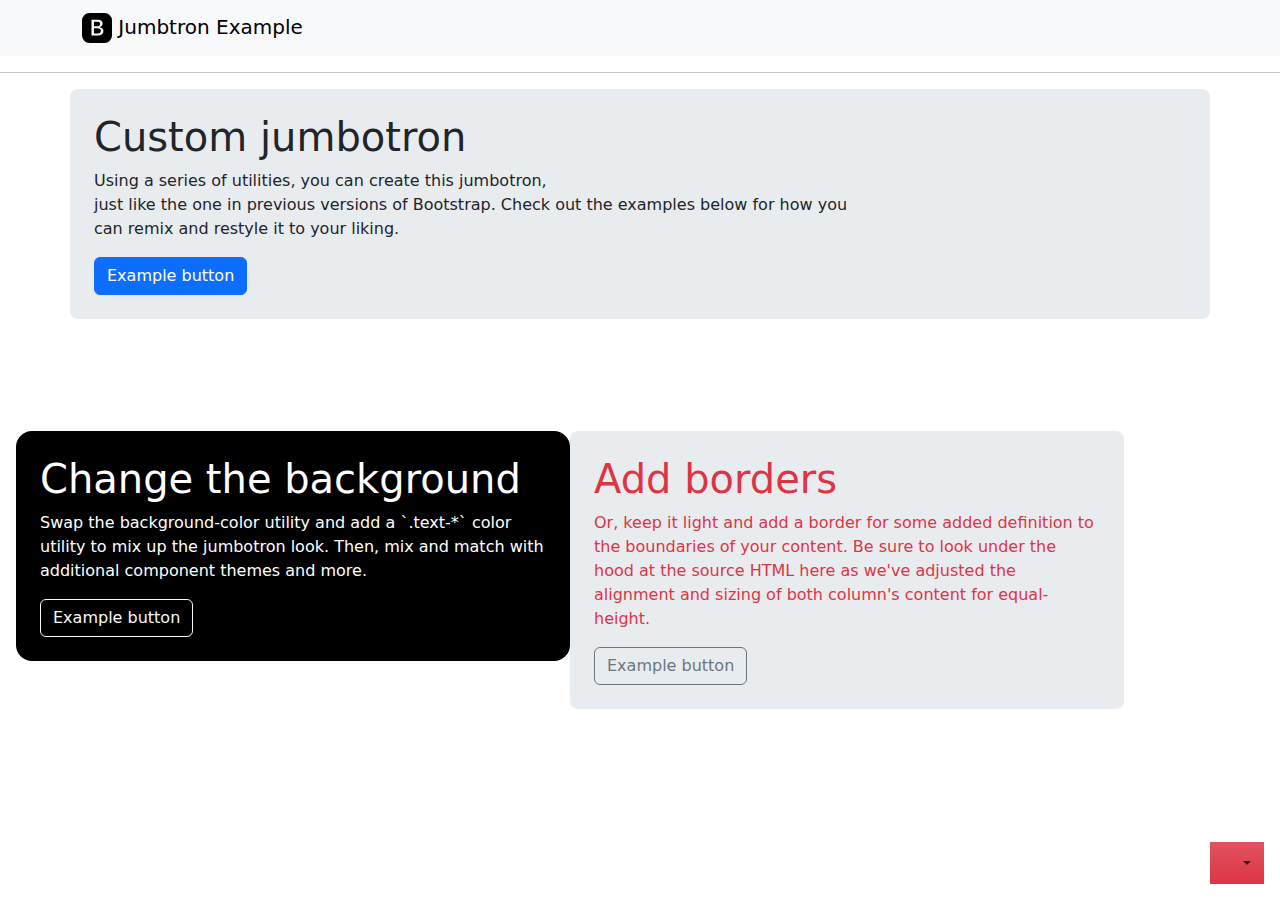
<file: bootstrap-/index.html>
<!DOCTYPE html>
<html lang="en">
<head>
    <meta charset="UTF-8">
    <meta name="viewport" content="width=device-width, initial-scale=1.0">
    <title>Document</title>
    <link rel="stylesheet" href="./css/bootstrap.min.css">
    <link rel="stylesheet" href="./css/style.css">
</head>
<body>

  <!-- As a heading -->
  <nav class="navbar bg-body-tertiary">
    <div class="container">
      <span class="navbar-brand mb-0 h1">
        <svg xmlns="http://www.w3.org/2000/svg" width="30" height="30" fill="currentColor" class="bi bi-bootstrap-fill" viewBox="0 0 16 16">
            <path d="M6.375 7.125V4.658h1.78c.973 0 1.542.457 1.542 1.237 0 .802-.604 1.23-1.764 1.23zm0 3.762h1.898c1.184 0 1.81-.48 1.81-1.377 0-.885-.65-1.348-1.886-1.348H6.375z"/>
            <path d="M4.002 0a4 4 0 0 0-4 4v8a4 4 0 0 0 4 4h8a4 4 0 0 0 4-4V4a4 4 0 0 0-4-4zm1.06 12V3.545h3.399c1.587 0 2.543.809 2.543 2.11 0 .884-.65 1.675-1.483 1.816v.1c1.143.117 1.904.931 1.904 2.033 0 1.488-1.084 2.396-2.888 2.396z"/>
          </svg>

          Jumbtron Example


      </span>
    </div>
  </nav>

<hr>

  <section class="container sec-1  bg-body-secondary rounded-3  p-4">



    <div>
 

        <h1>Custom jumbotron</h1>


        <p>Using a series of utilities, you can create this jumbotron,<br> just like the one in previous versions of Bootstrap. Check out the examples below for how you <br>can remix and restyle it to your liking.

        </p>
        


        <button type="button" class="btn btn-primary">Example button</button>

    </div>





  </section>
<br>
<br>
<br>
<br>



<section class="sec-2 container  d-inline-flex  p-3   g-3 justify-content-evenly">



<div class="bg-black text-white w-50 h-50 rounded-4 p-4">


<h1>Change the background

</h1>


<p>Swap the background-color utility and add a `.text-*` color utility to mix up the jumbotron look. Then, mix and match with additional component themes and more.

</p>




<button type="button" class="btn btn-outline-light">Example button</button>


</div>







<div class="w-50 h-50 rounded-3 bg-body-secondary text-danger p-4   ">


<h1>Add borders</h1>

<p> Or, keep it light and add a border for some added definition to the boundaries of your content. Be sure to look under the hood at the source HTML here as we've adjusted the alignment and sizing of both column's content for equal-height.

</p>



<button type="button" class="btn btn-outline-secondary">Example button</button>



</div>




</section>



<div class="dropdown position-fixed bottom-0 end-0 mb-3 me-3 bd-mode-toggle bg-gradient bg-danger text-white">
    <button class="btn btn-bd-primary py-2 dropdown-toggle d-flex align-items-center text-dark" id="bd-theme" type="button" aria-expanded="false" data-bs-toggle="dropdown" aria-label="Toggle theme (light)">
      <svg class="bi my-1 theme-icon-active" width="1em" height="1em"><use href="#sun-fill"></use></svg>
      <span class="visually-hidden" id="bd-theme-text">Toggle theme</span>
    </button>
    <ul class="dropdown-menu dropdown-menu-end shadow" aria-labelledby="bd-theme-text" style="">
      <li>
        <button type="button" class="dropdown-item d-flex align-items-center active " data-bs-theme-value="light" aria-pressed="true">
          <svg class="bi me-2 opacity-50" width="1em" height="1em"><use href="#sun-fill"></use></svg>
          Light
          <svg class="bi ms-auto d-none" width="1em" height="1em"><use href="#check2"></use></svg>
        </button>
      </li>
      <li>
        <button type="button" class="dropdown-item d-flex align-items-center" data-bs-theme-value="dark" aria-pressed="false">
          <svg class="bi me-2 opacity-50" width="1em" height="1em"><use href="#moon-stars-fill"></use></svg>
          Dark
          <svg class="bi ms-auto d-none" width="1em" height="1em"><use href="#check2"></use></svg>
        </button>
      </li>
      <li>
        <button type="button" class="dropdown-item d-flex align-items-center" data-bs-theme-value="auto" aria-pressed="false">
          <svg class="bi me-2 opacity-50" width="1em" height="1em"><use href="#circle-half"></use></svg>
          Auto
          <svg class="bi ms-auto d-none" width="1em" height="1em"><use href="#check2"></use></svg>
        </button>
      </li>
    </ul>
  </div>







<script src="./js/bootstrap.bundle.min.js"></script>
 
</body>
</html>
</file>
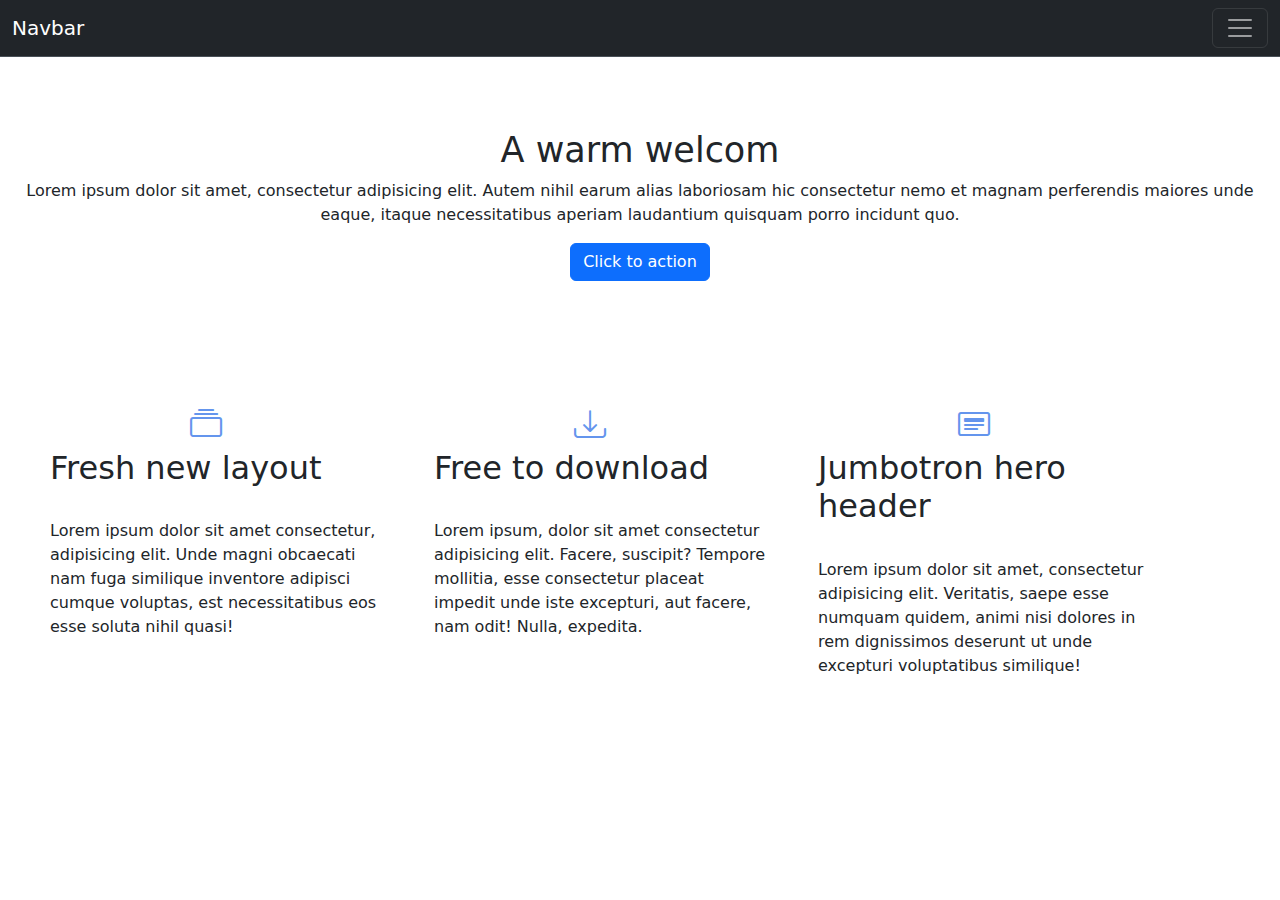
<file: bootstrap-1/bootstrap.html>
<!DOCTYPE html>
<html lang="en">
<head>
    <meta charset="UTF-8">
    <meta name="viewport" content="width=device-width, initial-scale=1.0">
    <title>Document</title>
    <link rel="stylesheet" href="./css/bootstrap.min.css">
    <link rel="stylesheet" href="./css/style.css">
    <link rel="stylesheet" href="https://cdn.jsdelivr.net/npm/bootstrap-icons@1.11.3/font/bootstrap-icons.min.css">
</head>
<body>


    <nav class="navbar bg-dark border-bottom border-body" data-bs-theme="dark">
        

        <div class="container-fluid">
            <a class="navbar-brand" href="#">Navbar</a>
            <button class="navbar-toggler" type="button" data-bs-toggle="collapse" data-bs-target="#navbarSupportedContent" aria-controls="navbarSupportedContent" aria-expanded="false" aria-label="Toggle navigation">
              <span class="navbar-toggler-icon"></span>
            </button>
            <div class="collapse navbar-collapse" id="navbarSupportedContent">
              <ul class="navbar-nav me-auto mb-2 mb-lg-0">
                <li class="nav-item">
                  <a class="nav-link active" aria-current="page" href="#">Home</a>
                </li>
                <li class="nav-item">
                  <a class="nav-link" href="#">Link</a>
                </li>
                <li class="nav-item dropdown">
                  <a class="nav-link dropdown-toggle" href="#" role="button" data-bs-toggle="dropdown" aria-expanded="false">
                    Dropdown
                  </a>
                  <ul class="dropdown-menu">
                    <li><a class="dropdown-item" href="#">Action</a></li>
                    <li><a class="dropdown-item" href="#">Another action</a></li>
                    <li><hr class="dropdown-divider"></li>
                    <li><a class="dropdown-item" href="#">Something else here</a></li>
                  </ul>
                </li>
                <li class="nav-item">
                  <a class="nav-link disabled" aria-disabled="true">Disabled</a>
                </li>
              </ul>
              <form class="d-flex" role="search">
                <input class="form-control me-2" type="search" placeholder="Search" aria-label="Search">
                <button class="btn btn-outline-success" type="submit">Search</button>
              </form>
            </div>
          </div>


      </nav>



<br>
<br>
<br>

<div class="main-text">

<h1>
    A warm welcom
</h1>


<p>Lorem ipsum dolor sit amet, consectetur adipisicing elit. Autem nihil earum alias laboriosam hic consectetur nemo et magnam perferendis maiores unde eaque, itaque necessitatibus aperiam laudantium quisquam porro incidunt quo.</p>



<button type="button" class="btn btn-primary">Click to action</button>

</div>


<br>
<br>
<br>
<br>


<div class="clear"></div>
<br>





<div class="qq">
    
    <i class="bi bi-collection" style="font-size: 2rem; color: cornflowerblue;"></i>
    <H2>
        Fresh new layout
    </H2>

<br>


    <p>Lorem ipsum dolor sit amet consectetur, adipisicing elit. Unde magni obcaecati nam fuga similique inventore adipisci cumque voluptas, est necessitatibus eos esse soluta nihil quasi!</p>


</div>




<div class="qq">

    <!-- <i class="bi bi-download"></i> -->
    <!-- <i class="bi-alarm"></i> -->
    <i class="bi bi-download" style="font-size: 2rem; color: cornflowerblue;"></i>
    <h2>
        

        Free to download
    </h2>


<br>

    <p>Lorem ipsum, dolor sit amet consectetur adipisicing elit. Facere, suscipit? Tempore mollitia, esse consectetur placeat impedit unde iste excepturi, aut facere, nam odit! Nulla, expedita.</p>




</div>


<div class="qq">
    <i class="bi bi-card-heading" style="font-size: 2rem; color: cornflowerblue;"></i>
    <!-- <i class="bi bi-card-heading"></i> -->

    <h2>
        Jumbotron hero header
    </h2>


<br>

<p>
    Lorem ipsum dolor sit amet, consectetur adipisicing elit. Veritatis, saepe esse numquam quidem, animi nisi dolores in rem dignissimos deserunt ut unde excepturi voluptatibus similique!
</p>



</div>





    <script src="./js/bootstrap.bundle.min.js"></script>
    
</body>
</html>
</file>
<file: bootstrap-/css/style.css>
*{
    padding: 0;
    margin: 0;
    box-sizing: border-box;
}


.main-text{
    text-align: center;
}

.main-text h1{

    font-size: 35px;

}



.qq{
    width: 30%;
    float: left;
padding-left: 50px;

}

i{

font-size: 25px;
padding-left: 140px;


}
</file>
<file: bootstrap-1/css/style.css>
*{
    padding: 0;
    margin: 0;
    box-sizing: border-box;
}


.main-text{
    text-align: center;
}

.main-text h1{

    font-size: 35px;

}



.qq{
    width: 30%;
    float: left;
padding-left: 50px;

}

i{

font-size: 25px;
padding-left: 140px;


}
</file>
